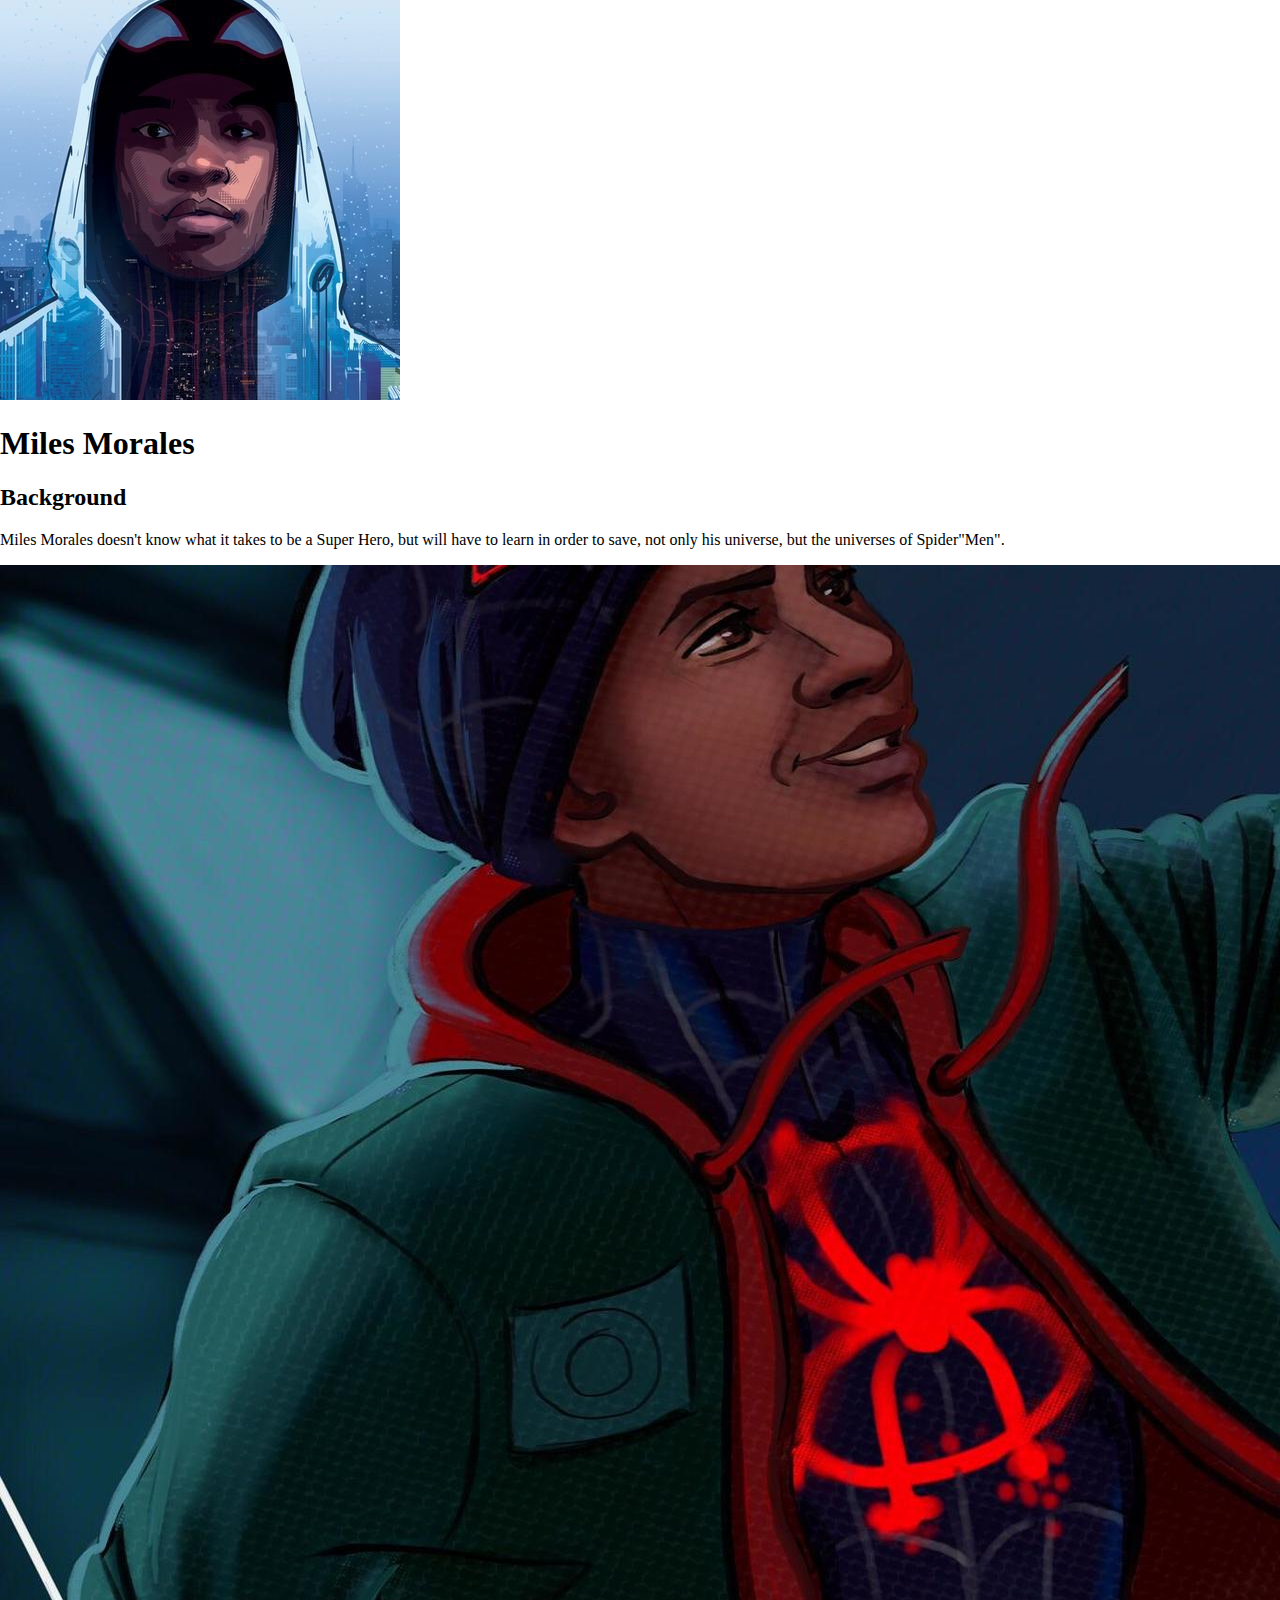
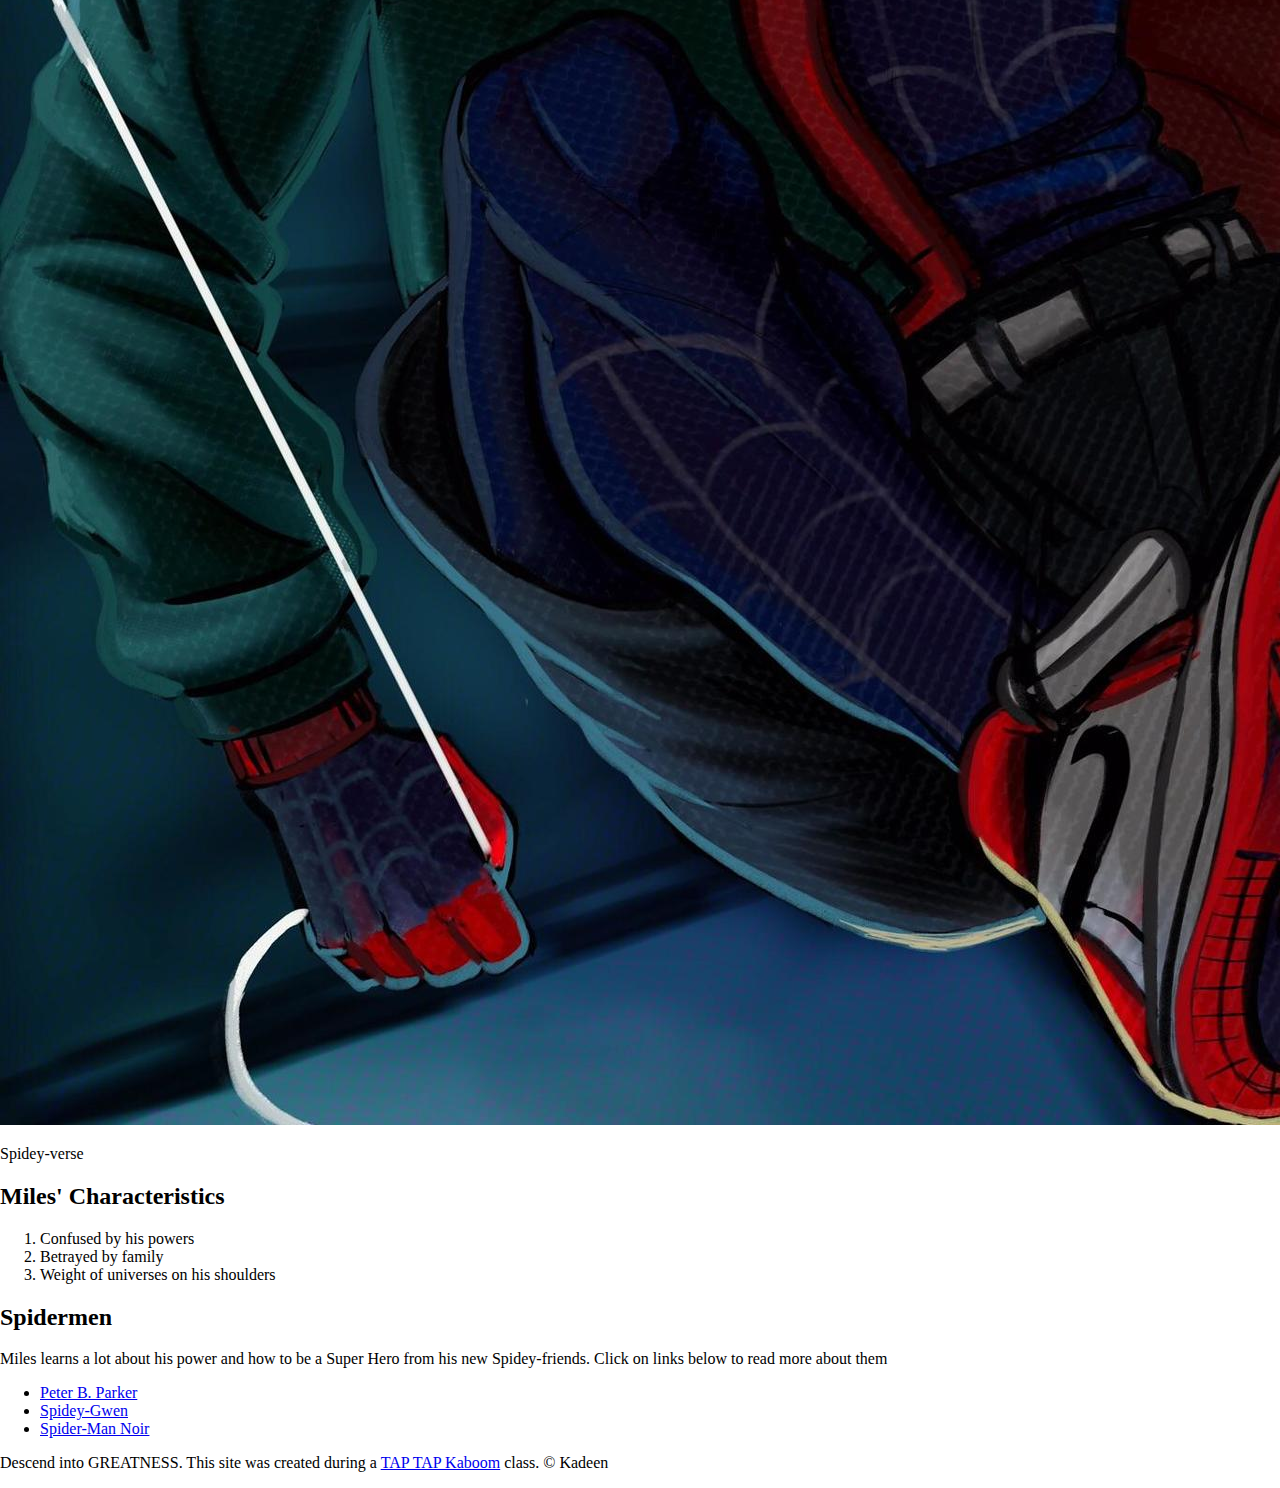
<file: index.html>
<!DOCTYPE html>
<html>
<head>
	<title>Miles Morales</title>
	<link rel="icon" href="img/MM-Avatar.jpeg">
	<link rel="stylesheet" type="text/css" href="CSS/hero.css">
</head>
<body>
	<!-- Hader element -->
	<header>
		<img src="img/MM-Avatar.jpeg">
		<h1>Miles Morales</h1>
	</header>

	<!-- main element -->
	<main>
		<h2>Background</h2>
		<p>Miles Morales doesn't know what it takes to be a Super Hero, but will have to learn in order to save, not only his universe, but the universes of Spider"Men". </p>
		<img src="img/MM-Main.jpeg">
		<p>Spidey-verse</p>
		<!-- Characteristics -->
		<h2>Miles' Characteristics</h2>
		<ol>
			<li>Confused by his powers</li>
			<li>Betrayed by family</li>
			<li>Weight of universes on his shoulders</li>
		</ol>
		<!-- Friends -->
		<h2>Spidermen</h2>
		<p>Miles learns a lot about his power and how to be a Super Hero from his new Spidey-friends. Click on links  below to read more about them</p>
		<ul>
			
			<li><a target="_blank" href="https://intothespiderverse.fandom.com/wiki/Peter_B._Parker">Peter B. Parker</a></li>
			<li><a target="_blank" href="https://intothespiderverse.fandom.com/wiki/Gwen_Stacy">Spidey-Gwen</a></li>
			<li><a target="_blank" href="https://en.wikipedia.org/wiki/Spider-Man_Noir">Spider-Man Noir</a></li>
		</ul>

	</main>
	<!-- Footer element -->
	<footer>
		<p>Descend into GREATNESS. This site was created during a <a target="_blank" href="https://tatapkaboom.com">TAP TAP Kaboom</a> class. &copy; Kadeen</p>
	</footer>
</body>
</html>
</file>
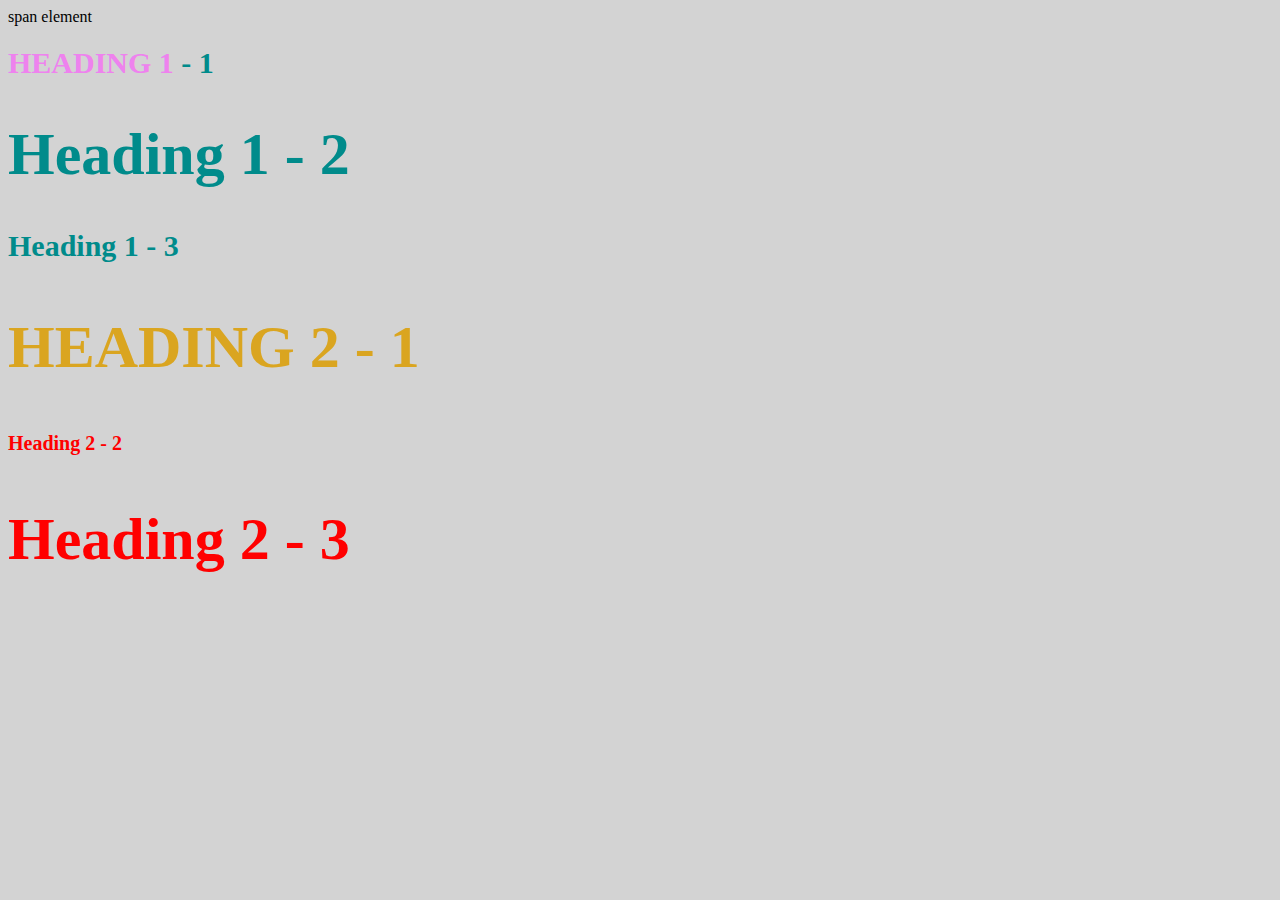
<file: Style-test.html>
<!DOCTYPE html>
<html>
<head>
	<title>Style Test</title>
	<link rel="stylesheet" type="text/css" href="CSS/test.css">
</head>
<body>
	<span>span element</span>
	<h1 class="uppercase"><span>Heading 1</span> - 1</h1>
	<h1 class="big">Heading 1 - 2</h1>
	<h1>Heading 1 - 3</h1>
	<h2 class="big uppercase">Heading 2 - 1</h2>
	<h2>Heading 2 - 2</h2>
	<h2 class="big">Heading 2 - 3</h2>

</body>
</html>
</file>
<file: CSS/hero.css>
body{
	margin: 0;
}
</file>
<file: CSS/test.css>
body{
	background-color: lightgrey;
}
h1{
	font-size: 30px;
	color: darkcyan;
}
h2{
	font-size: 20px;
	color: lightcoral;
}
h2{
	color: red;
}

.big{
	font-size: 60px;
}
.uppercase{
	text-transform: uppercase;
}
.big.uppercase{
	color: goldenrod;
}
h1 span{
	color: violet;
}
</file>
